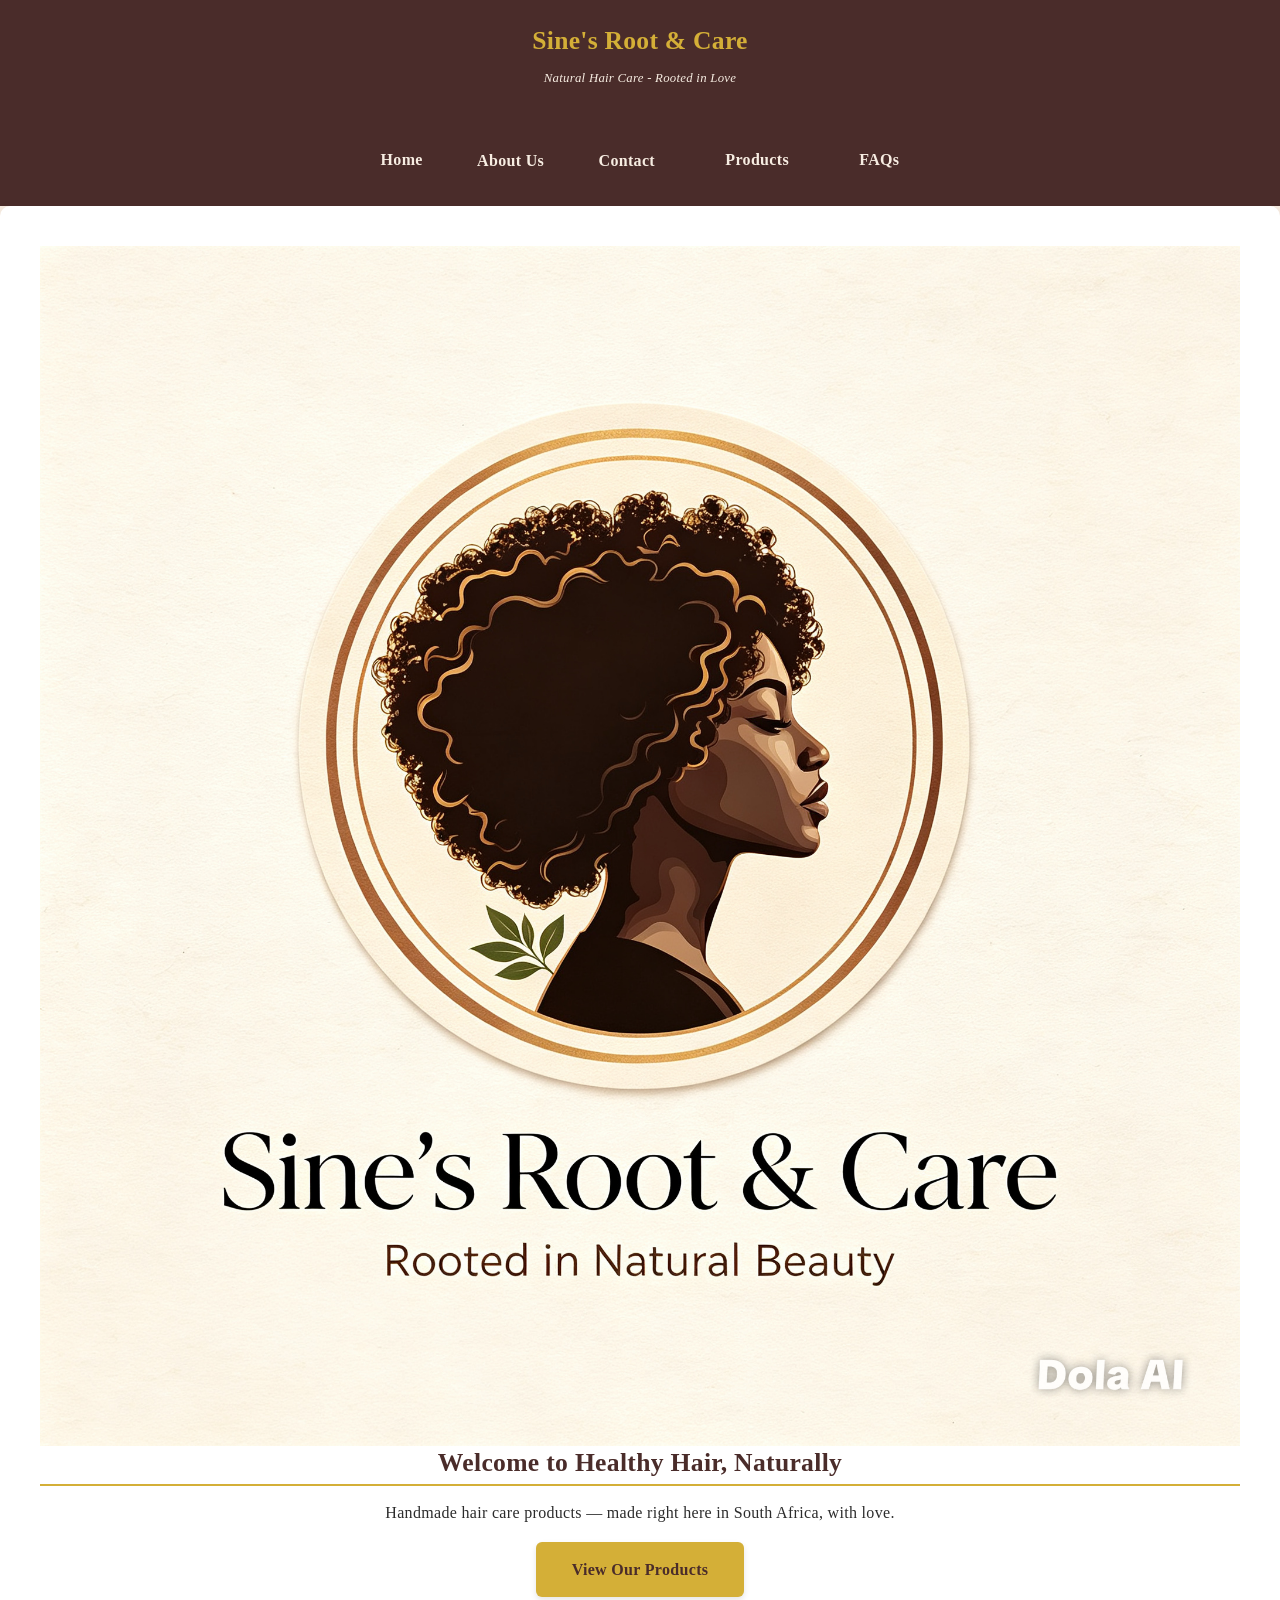
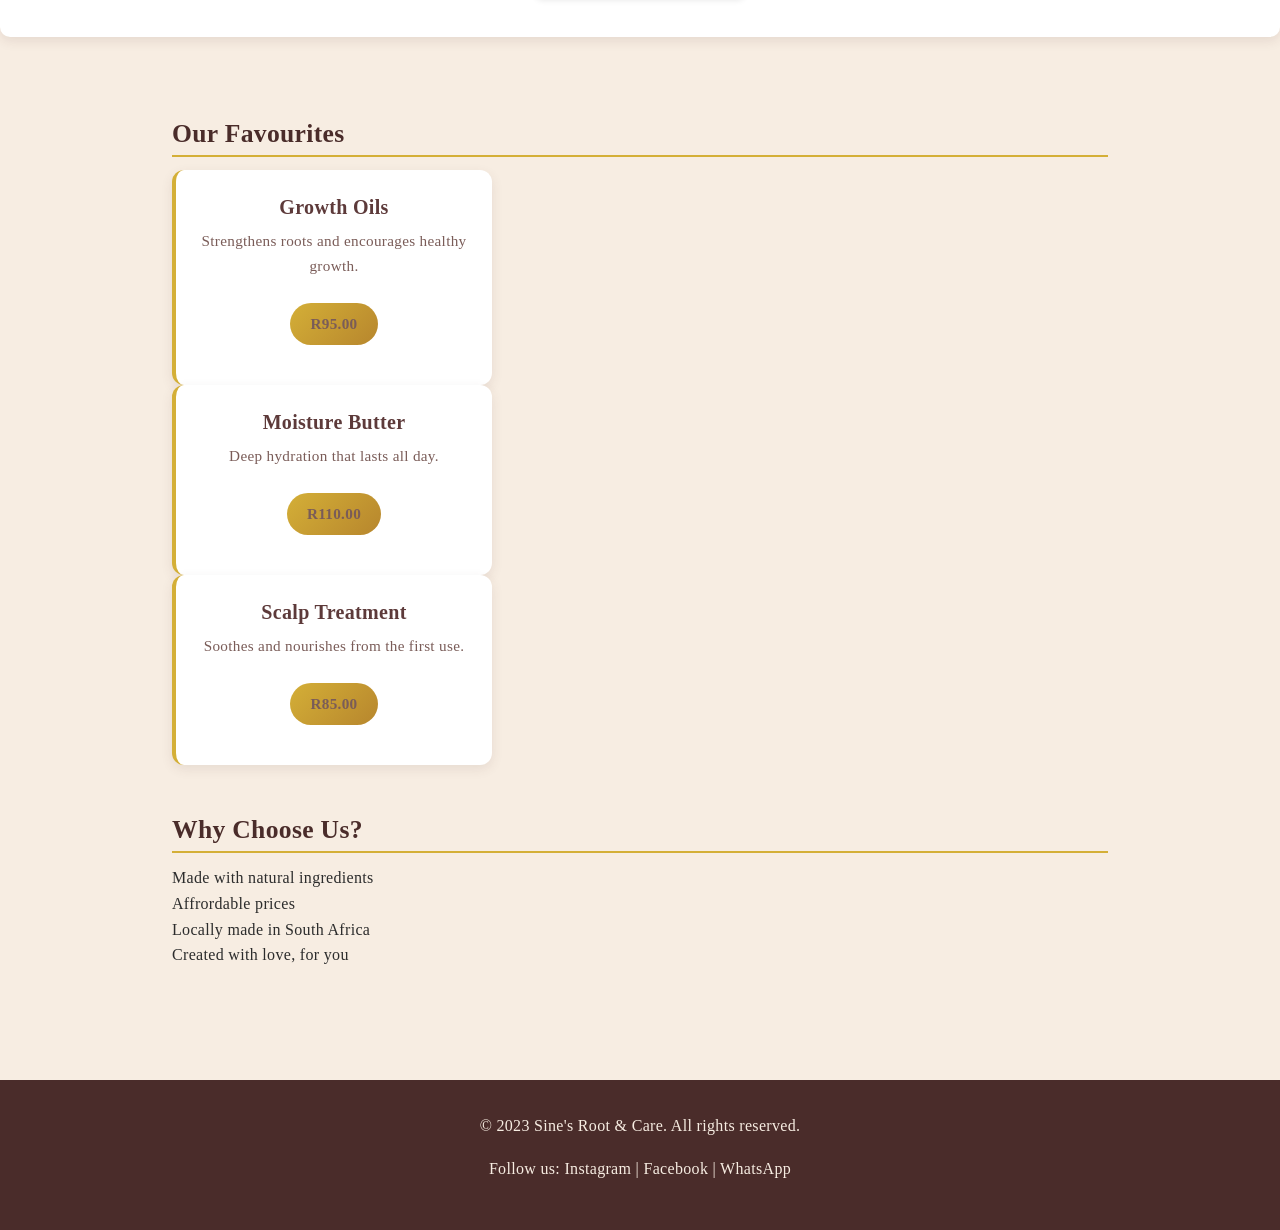
<file: index.html>
<!DOCTYPE html>
<html lang="en">
<head>
    <meta charset="UTF-8">
    <meta name="viewport" content="width=device-width, initial-scale=1.0">
    <title>Sine's Root & Care</title>
    <!--Create a CSS file-->
    <link rel="stylesheet" href="styles.css">
</head>
<body>
    <!--Header Navigation-->
<header><!--this is where the logo will go-->
    <div class="logo">
        <h1>Sine's Root & Care</h1>
        <p class="tagline">Natural Hair Care - Rooted in Love</p>
    </div>

<nav>
    <ul>
    <!--This where the links will be -->
<a href="index.html">Home</a>

<li><a href="pages/about-us.html">About Us</a></li>
<li><a href="pages/contact.html">Contact</a></li>
<li></li><a href="pages/products.html">Products</a></li>
<li></li><a href="pages/FAQs.html">FAQs</a></li>
</ul>
</nav>
</header>
<!--The main section-->
<!--This is where the HERO/SECTION will be-->
<section class="hero">
    <!-- Hero banner image -->
    <img src="assets/images/Dola.png" alt="Sine's Root & Care — Natural hair products for all textures" width="100%" height="auto">
    
    <h2>Welcome to Healthy Hair, Naturally</h2>
    <p>Handmade hair care products — made right here in South Africa, with love.</p>
    <a href="products.html" class="btn">View Our Products</a>
</section>
<main>
<!--The first section-->
    
<!--Featured products section-->


<section class="featured">
    <!--This will be the second section-->
<h2>Our Favourites</h2> 
<div class="product-card">
    <h3>Growth Oils</h3>
    <p>Strengthens roots and encourages healthy growth.</p>
    <p class="price">R95.00</p>
</div>

<div class="product-card">
    <h3>Moisture Butter</h3>
    <p>Deep hydration that lasts all day.</p>
    <p class="price">R110.00</p>
</div>

<div class="product-card">
    <h3>Scalp Treatment</h3>
    <p>Soothes and nourishes from the first use.</p>
    <p class="price">R85.00</p>
</div>
</section>
<!--the changes that I made-->
<!--Why Choose Us Section-->

<section class="why-us">
    <h2>Why Choose Us?</h2>
    <ul>
        <li>Made with natural ingredients</li>
    <li>Affrordable prices</li>
    <li>Locally made in South Africa</li>
    <li>Created with love, for you</li>
    </ul>
</section>
</main>

<!--footer-->
<footer>
    <p>&copy; 2023 Sine's Root & Care. All rights reserved.</p>
    <p>Follow us: Instagram | Facebook | WhatsApp</p>

</footer>
</body>
</html>
</file>
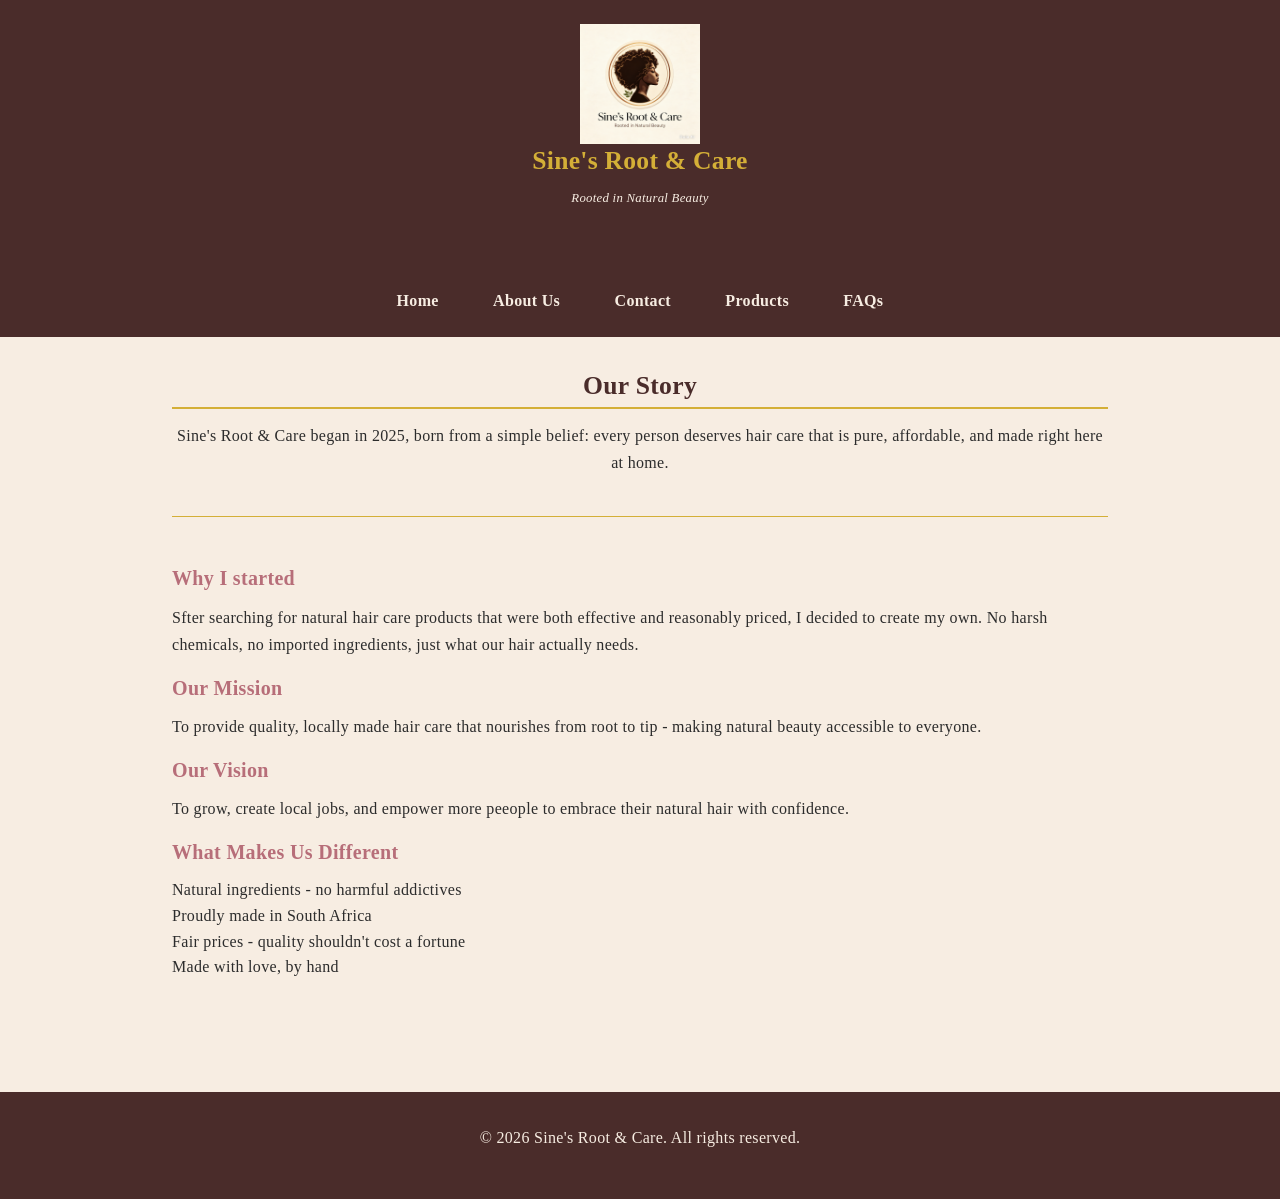
<file: about-us.html>
<!DOCTYPE html>
<html lang="en">
<head>
    <meta charset="UTF-8">
    <meta name="viewport" content="width=device-width, initial-scale=1.0">
    <title>About Us - Sine's Root & Care</title>
    <link rel="stylesheet" href="styles.css">
</head>
<body>
    <header>
        <div class="logo">
            <!-- Logo -->
            <img src="assets/images/Dola.png" alt="Sine's Root & Care" width="180">
            <h1>Sine's Root & Care</h1>
            <p class="tagline">Rooted in Natural Beauty</p>
            

        </div>
        <nav>
            <ul>
                <li><a href="index.html">Home</a></li>
                <li><a href="pages/about-us.html">About Us</a></li>
                <li><a href="pages/contact.html">Contact</a></li>
                <li><a href="pages/products.html">Products</a></li>
                <li><a href="pages/FAQs.html">FAQs</a></li>
            </ul>
        </nav>
    </header>
    <main>
        <section class="page-intro">
            <h2>Our Story</h2>
            <p>Sine's Root & Care began in 2025, born from a simple belief:
                 every person deserves hair care that is pure, affordable, and made right here at
                home.</p>

           
        </section>
        <section class="about-content">

            <h3>Why I started</h3>
            <p>Sfter searching for natural hair care products that were both
                effective and reasonably priced, I decided to create my own. No harsh 
                chemicals, no imported ingredients, just what our hair actually needs. 

            </p>

            <h3>Our Mission</h3>
            <p>To provide quality, locally made hair care that nourishes from root
                to tip - making natural beauty accessible to everyone.
            </p>

            <h3>Our Vision</h3>
            <p>To grow, create local jobs, and empower more peeople to embrace
                their natural hair with confidence.
            </p>

            <h3>What Makes Us Different</h3>
<!--the list of values-->
            <ul>
                <li>Natural ingredients - no harmful addictives</li>
                <li>Proudly made in South Africa</li>
                <li>Fair prices - quality shouldn't cost a fortune</li>
                <li>Made with love, by hand</li>
            </ul>
        </section>
    </main>
    <footer>
        <p>&copy; 2026 Sine's Root & Care. All rights reserved.</p>
    </footer>
</body>
</html>
</file>
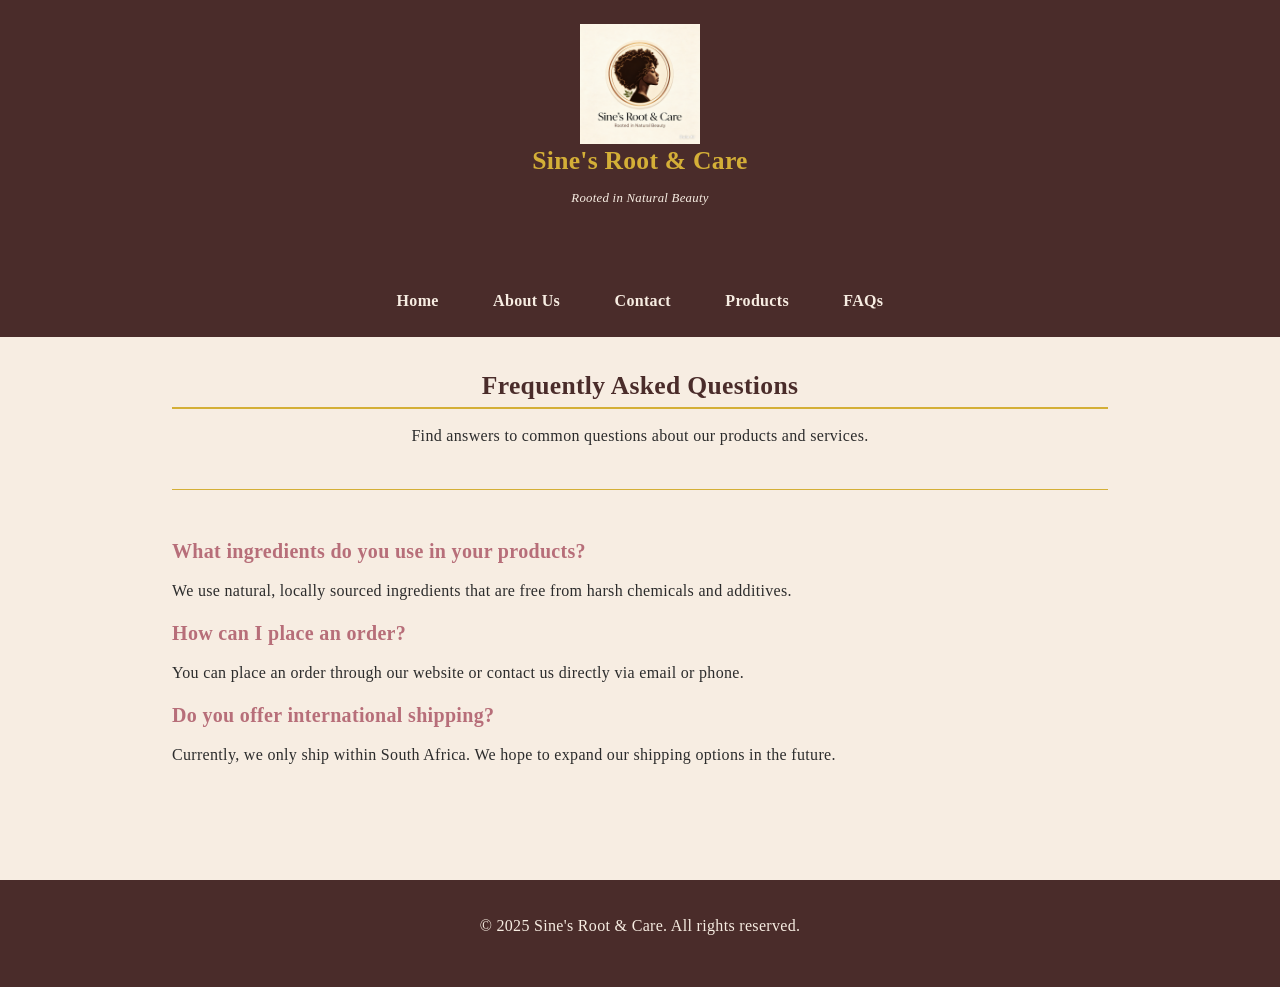
<file: FAQs.html>
<!DOCTYPE html>
<html lang="en">
<head>
    <meta charset="UTF-8">
    <meta name="viewport" content="width=device-width, initial-scale=1.0">
    <title>FAQs - Sine's Root & Care</title>
    <link rel="stylesheet" href="styles.css">

</head>
<body>
    <header>
        <div class="logo">
            <!-- Logo -->
            <img src="assets/images/Dola.png" alt="Sine's Root & Care" width="180">
            <h1>Sine's Root & Care</h1>
            <p class="tagline">Rooted in Natural Beauty</p>
        </div>
        <nav>
            <ul>
                <li><a href="index.html">Home</a></li>
                <li><a href="pages/about-us.html">About Us</a></li>
                <li><a href="pages/contact.html">Contact</a></li>
                <li><a href="pages/products.html">Products</a></li>
                <li><a href="pages/FAQs.html">FAQs</a></li>
            </ul>
        </nav>
    </header>
    <main>
        <section class="page-intro">
            <h2>Frequently Asked Questions</h2>
            <p>Find answers to common questions about our products and services.</p>
        </section>


        <section class="faq-content">
            <div class="faq-item">
                <h3>What ingredients do you use in your products?</h3>
                <p>We use natural, locally sourced ingredients that are free from harsh chemicals and additives.</p>
            </div>

            <div class="faq-item">
                <h3>How can I place an order?</h3>
                <p>You can place an order through our website or contact us directly via email or phone.</p>
            </div>

            <div class="faq-item">
                <h3>Do you offer international shipping?</h3>
                <p>Currently, we only ship within South Africa. We hope to expand our shipping options in the future.</p>
            </div>

            <!-- Add more FAQ items as needed -->
        </section>
    </main>
    <footer>
        <p>&copy; 2025 Sine's Root & Care. All rights reserved.</p>
    </footer>
</body>
</html>
</file>
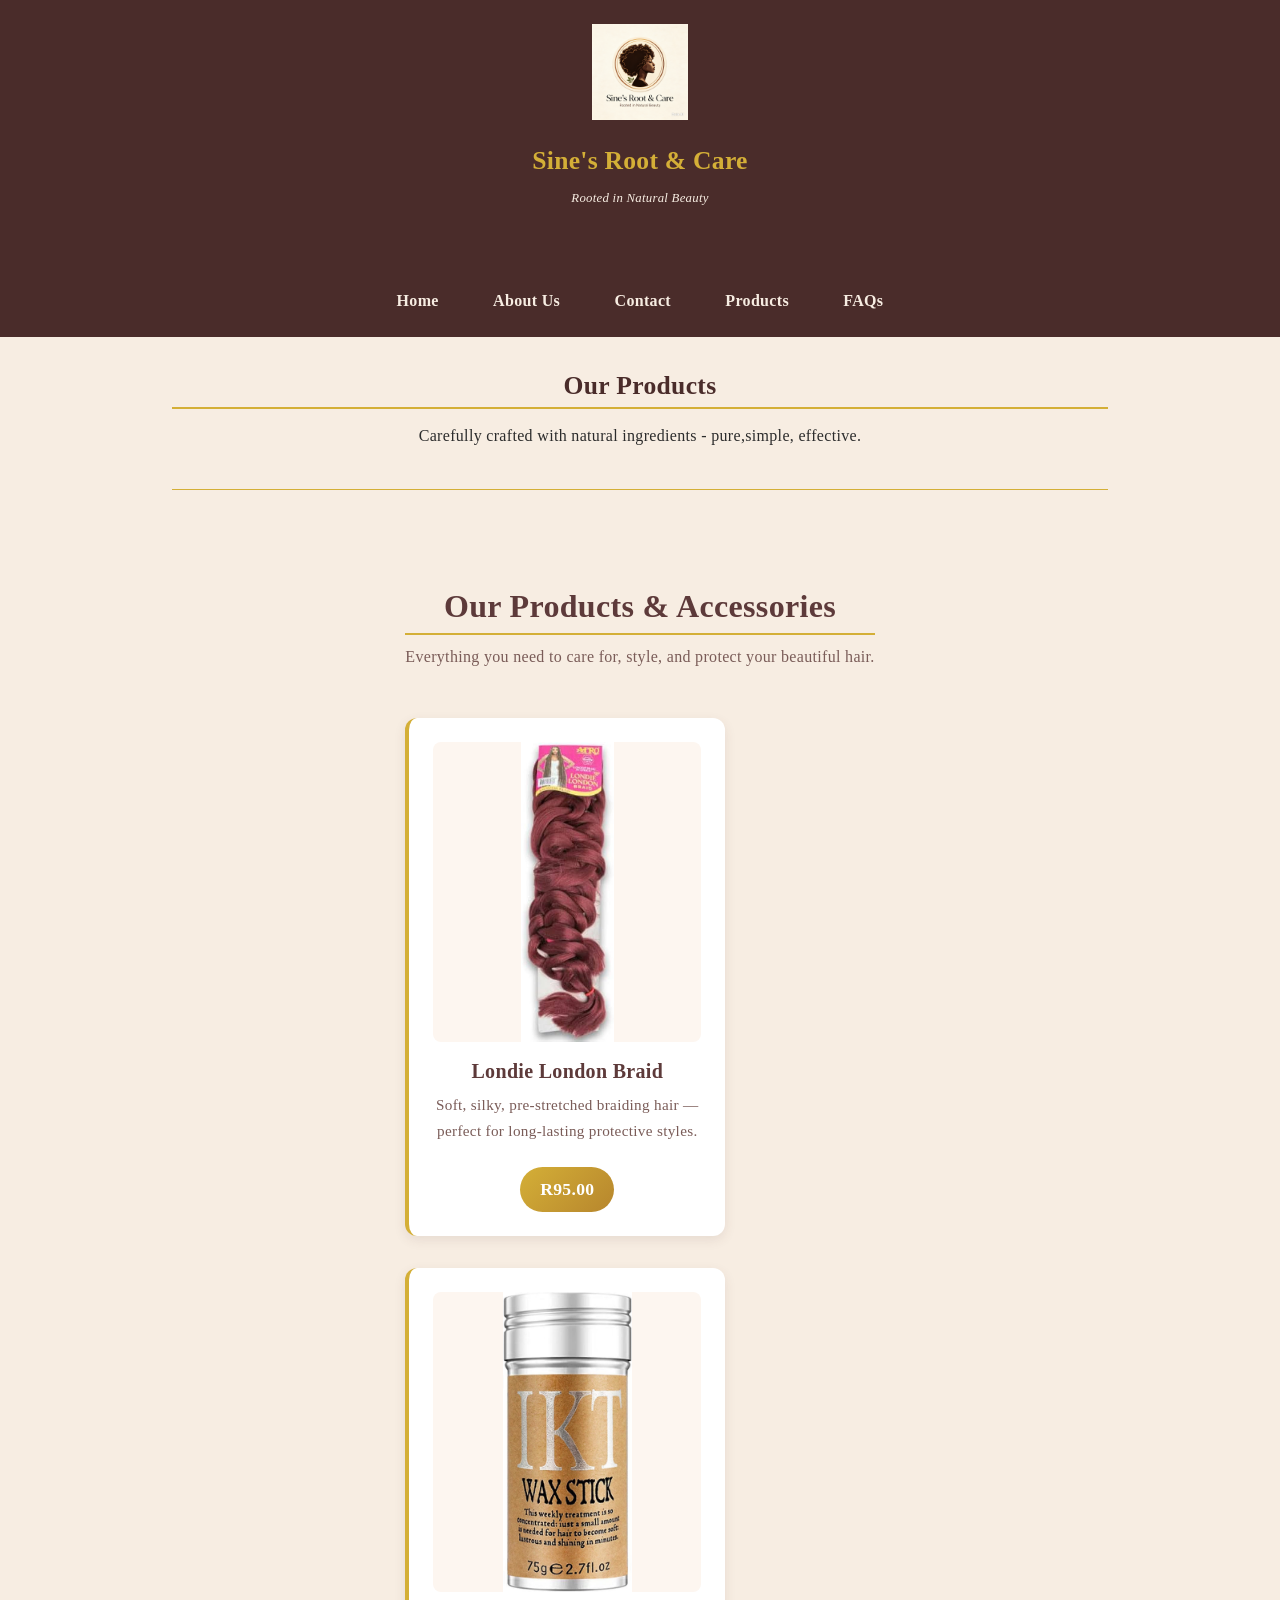
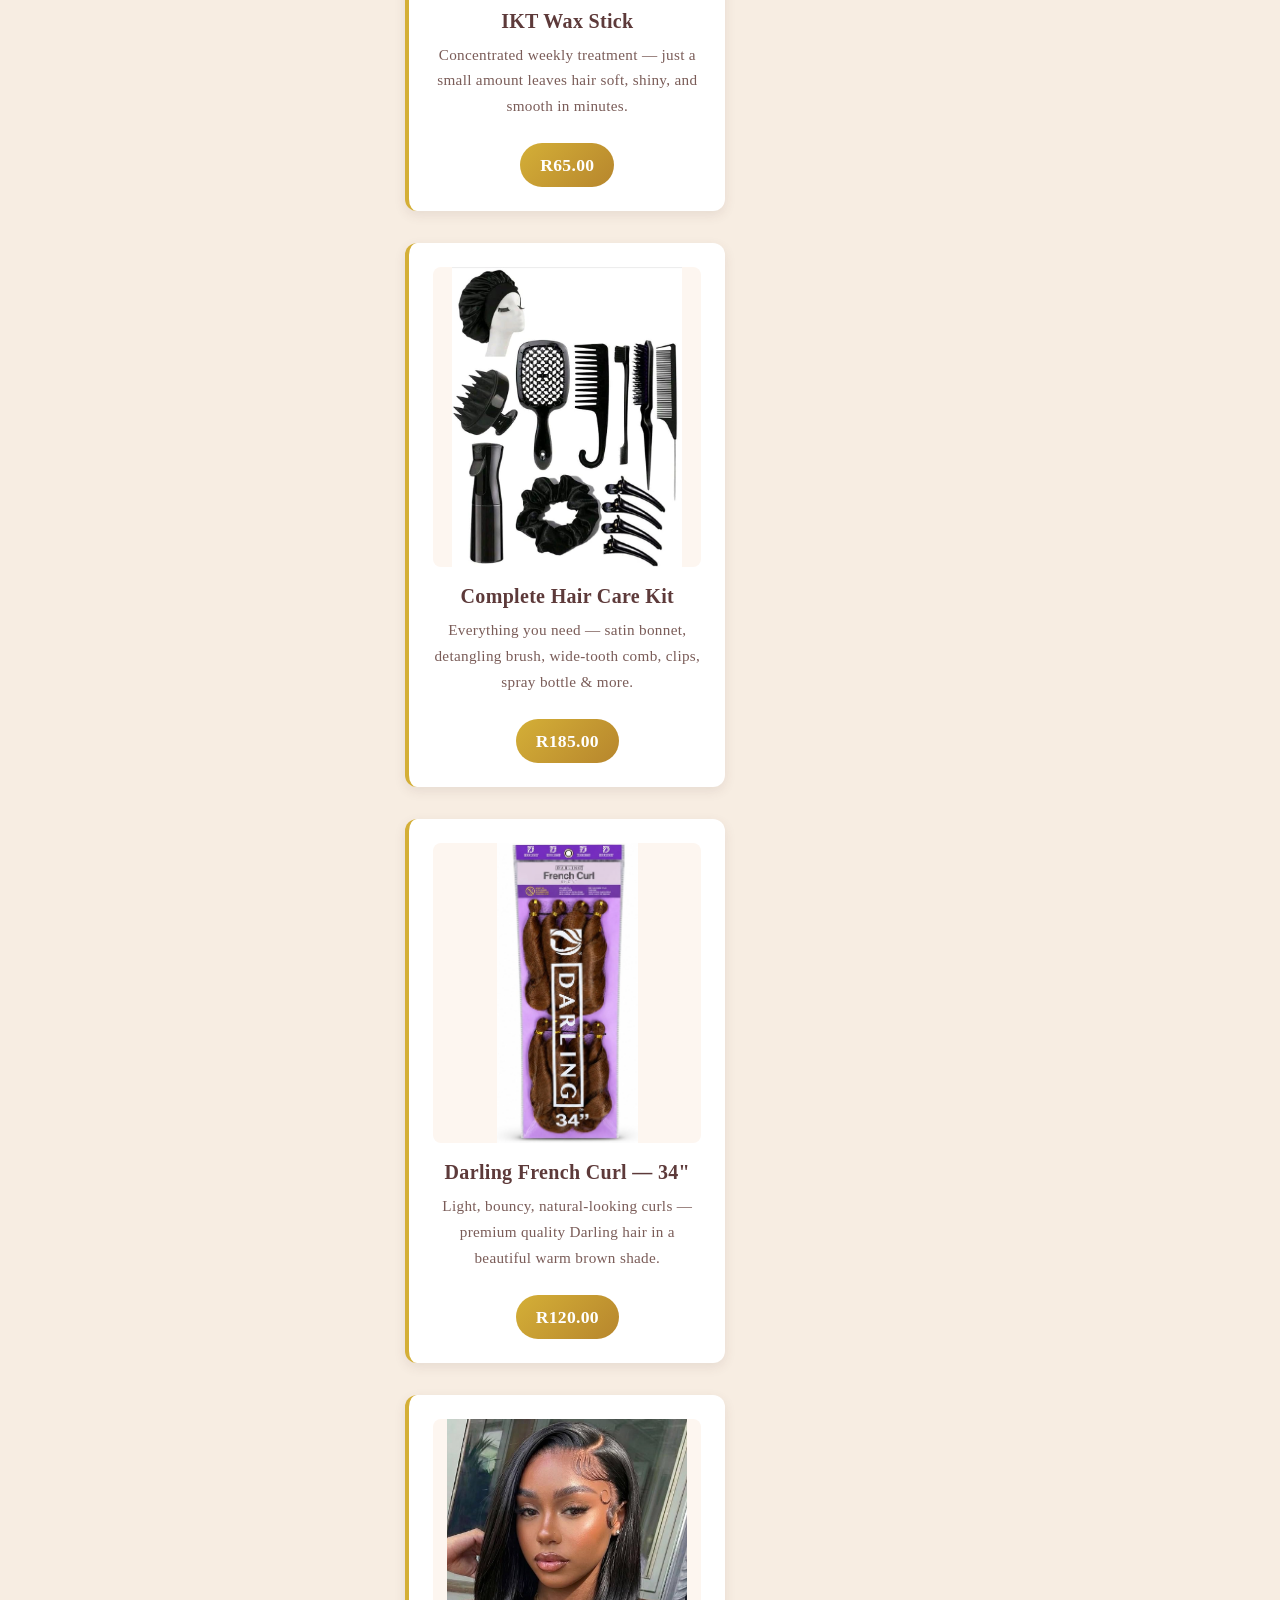
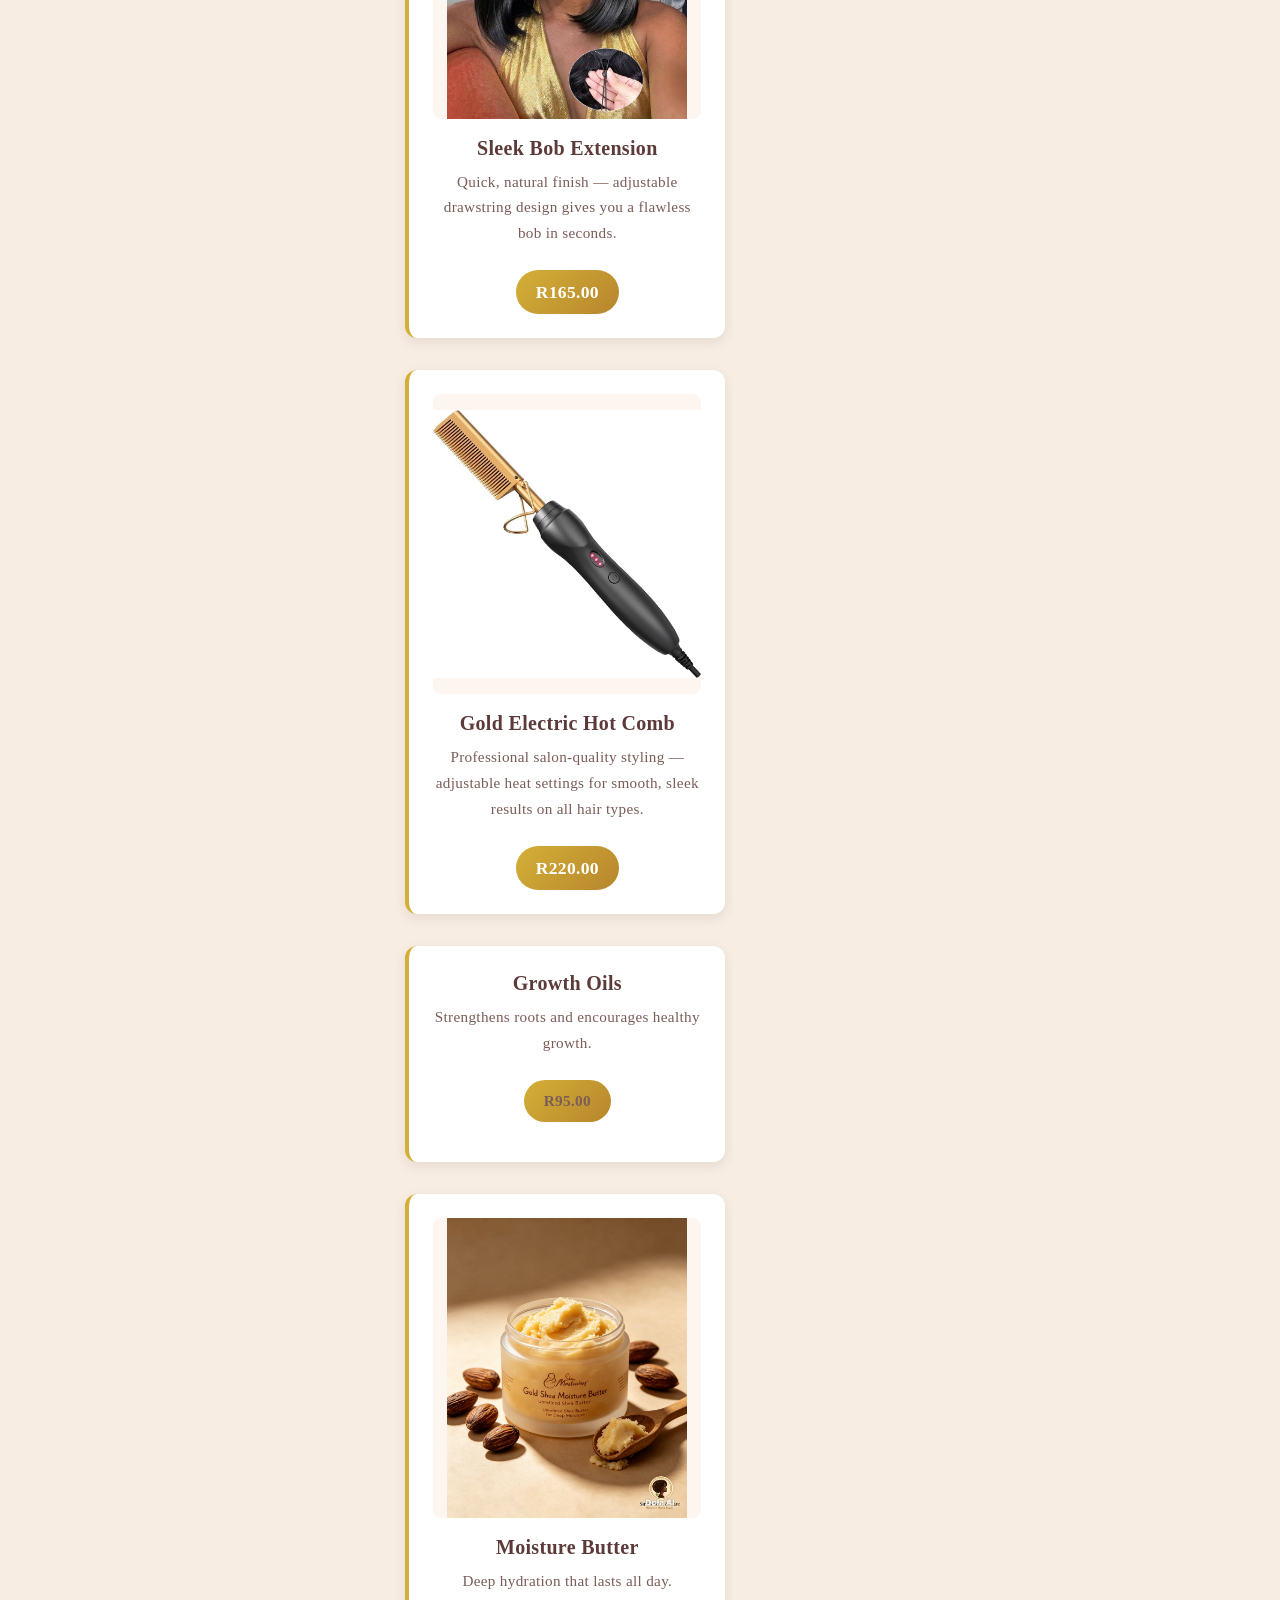
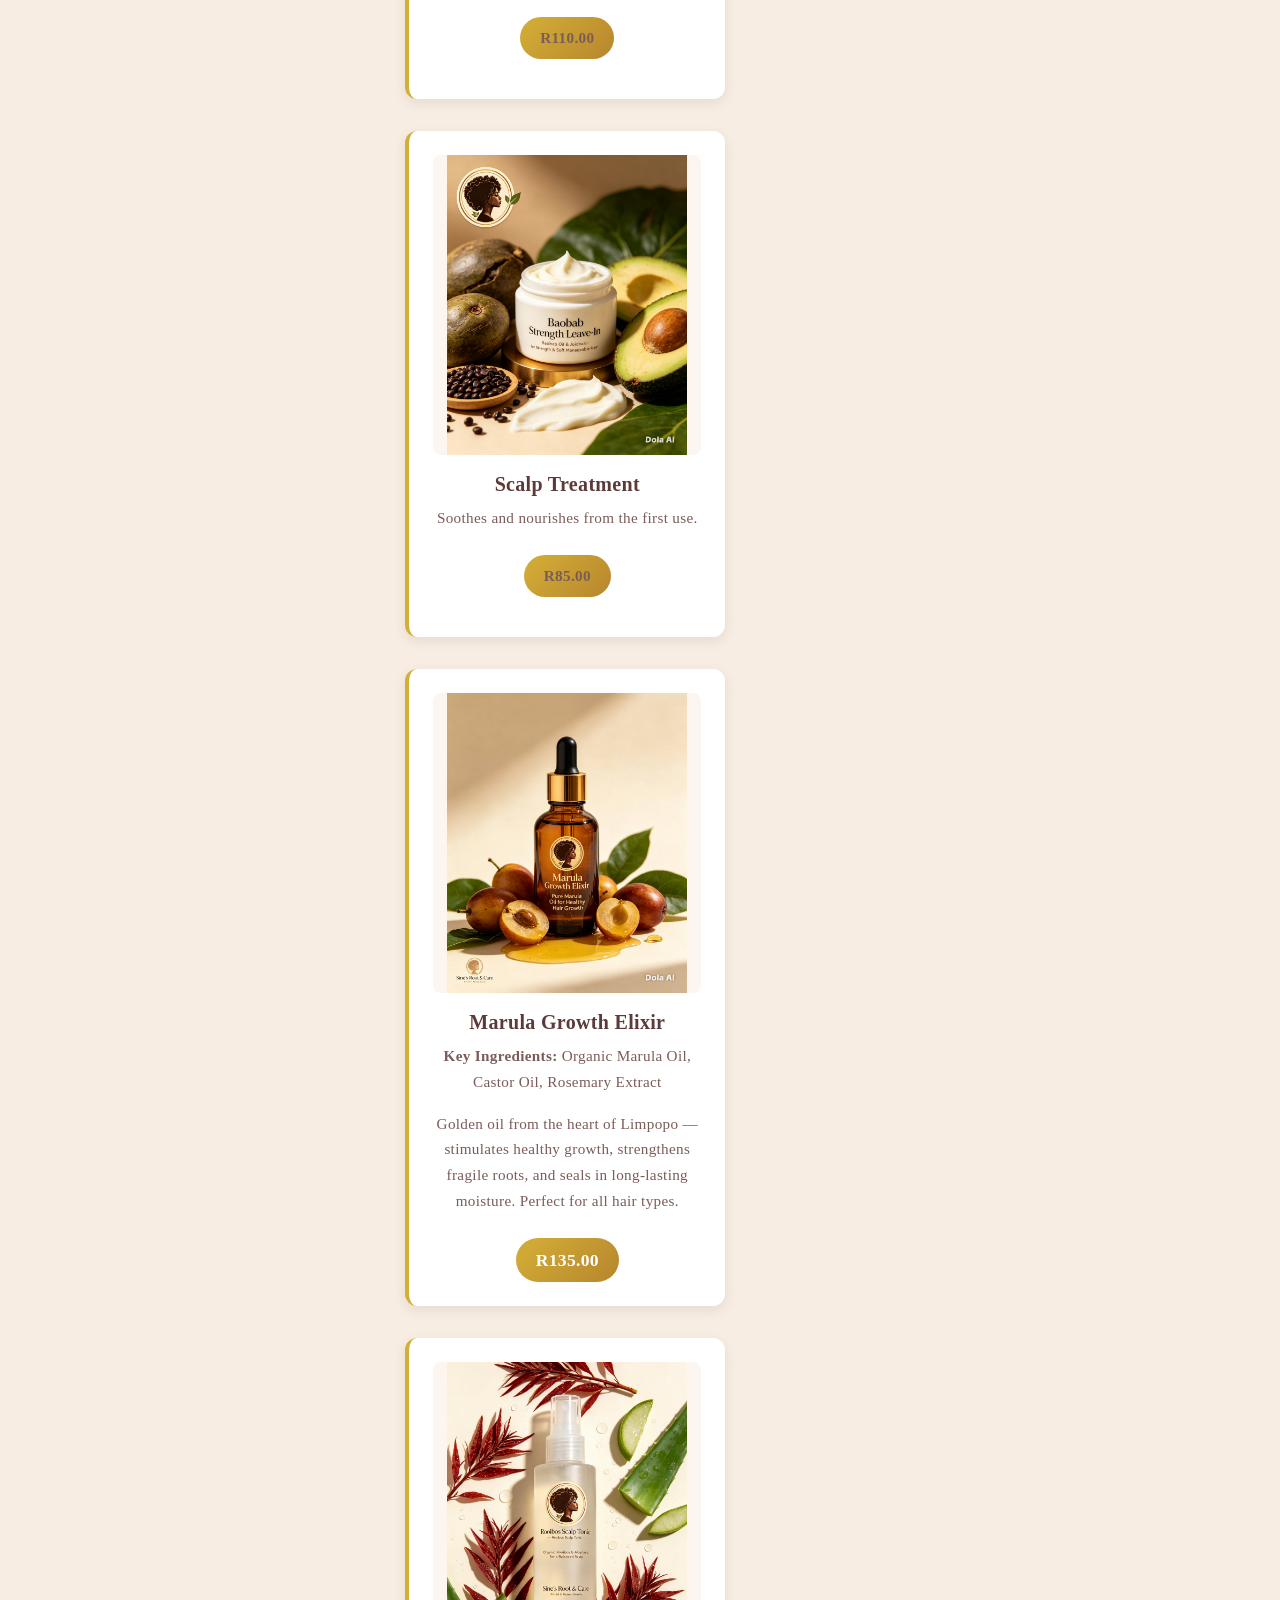
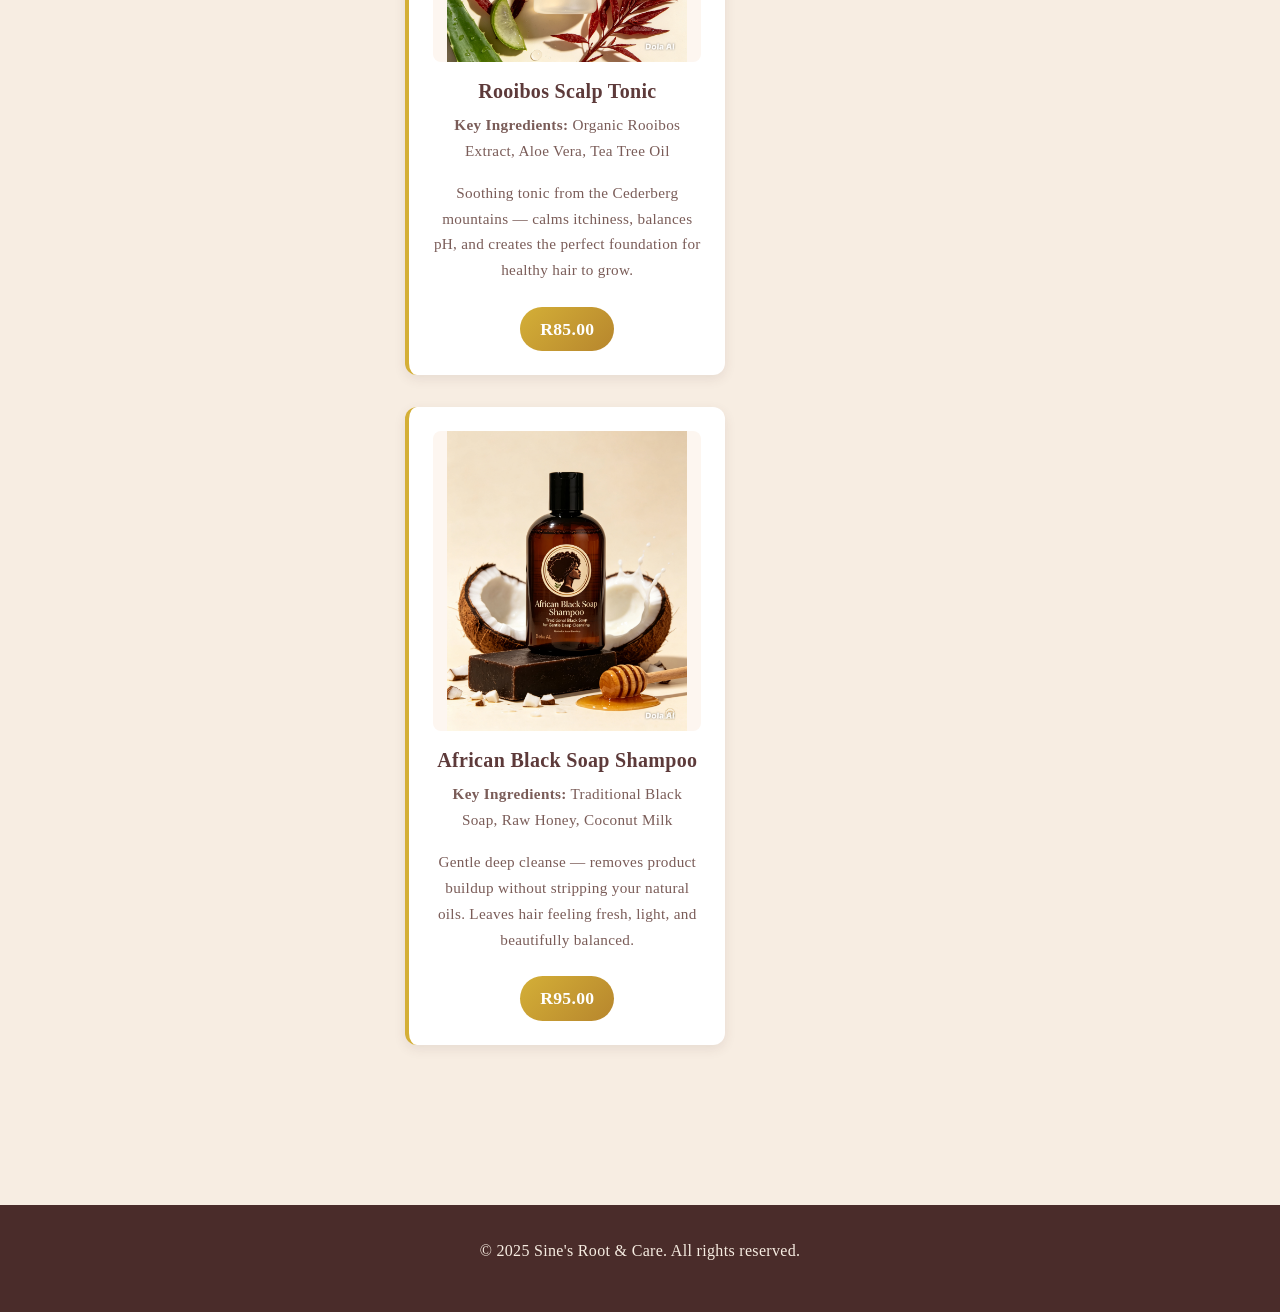
<file: products.html>
<!DOCTYPE html>
<html lang="en">
<head>
    <meta charset="UTF-8">
    <meta name="viewport" content="width=device-width, initial-scale=1.0">
    <title>Products - Sine's Root & Care</title>
    <link rel="stylesheet" href="styles.css">

</head>
<body>
    <header>
        <div class="logo">
            <!-- Logo -->
            <img src="assets/images/Dola.png" alt="Sine's Root & Care — Rooted in Natural Beauty" class="logo">
            <h1>Sine's Root & Care</h1>
            <p class="tagline">Rooted in Natural Beauty</p>
        </div>
        <nav>
            <ul>
                <li><a href="index.html">Home</a></li>
                <li><a href="pages/about-us.html">About Us</a></li>
                <li><a href="pages/contact.html">Contact</a></li>
                <li><a href="pages/products.html">Products</a></li>
                <li><a href="pages/FAQs.html">FAQs</a></li>
            </ul>
        </nav>
    </header>
    <main>
        <section class="page-intro">
            <h2>Our Products</h2>
            <p>Carefully crafted with natural ingredients - pure,simple, effective.</p>

        </section>

        <section class="product-list">
            <!-- ===== PRODUCTS SECTION ===== -->
<section class="products">
    <h2>Our Products & Accessories</h2>
    <p class="intro">Everything you need to care for, style, and protect your beautiful hair.</p>

    <div class="product-grid">

        <!-- Product 1 — Londie London Braid -->
        <div class="product-card">
            <img src="assets/images/31zDpZDkNEL._AC_UF894,1000_QL80_.jpg" alt="Londie London Braid — rich burgundy pre-stretched braiding hair" loading="lazy">
            <h3>Londie London Braid</h3>
            <p>Soft, silky, pre-stretched braiding hair — perfect for long-lasting protective styles.</p>
            <span class="price">R95.00</span>
        </div>

        <!-- Product 2 — IKT Wax Stick -->
        <div class="product-card">
            <img src="assets/images/61DDHjS7SVL._AC_SL1500_.jpg" alt="IKT Wax Stick — smoothing treatment for sleek frizz-free hair" loading="lazy">
            <h3>IKT Wax Stick</h3>
            <p>Concentrated weekly treatment — just a small amount leaves hair soft, shiny, and smooth in minutes.</p>
            <span class="price">R65.00</span>
        </div>

        <!-- Product 3 — Hair Tools Set -->
        <div class="product-card">
            <img src="assets/images/61qB3+YMGsL._AC_SY879_.jpg" alt="Complete hair care tools — bonnet, brushes, combs, clips, spray bottle" loading="lazy">
            <h3>Complete Hair Care Kit</h3>
            <p>Everything you need — satin bonnet, detangling brush, wide-tooth comb, clips, spray bottle & more.</p>
            <span class="price">R185.00</span>
        </div>

        <!-- Product 4 — Darling French Curl -->
        <div class="product-card">
            
            <img src="assets/images/61YuNnGc4IL._AC_SX679_.jpg" alt="Darling French Curl — soft natural curl braiding hair, 34 inch" loading="lazy">
            <h3>Darling French Curl — 34"</h3>
            <p>Light, bouncy, natural-looking curls — premium quality Darling hair in a beautiful warm brown shade.</p>
            <span class="price">R120.00</span>
        </div>

        <!-- Product 5 — Sleek Bob Extension -->
        <div class="product-card">
            <img src="assets/images/71hW47Pa3xL._AC_UF894,1000_QL80_.jpg" alt="Natural black sleek bob drawstring extension — easy instant style" loading="lazy">
            <h3>Sleek Bob Extension</h3>
            <p>Quick, natural finish — adjustable drawstring design gives you a flawless bob in seconds.</p>
            <span class="price">R165.00</span>
        </div>

        <!-- Product 6 — Gold Hot Comb -->
        <div class="product-card">
            <img src="assets/images/519uvoCenvL._AC_SL1000_.jpg" alt="Professional gold electric straightening comb" loading="lazy">
            <h3>Gold Electric Hot Comb</h3>
            <p>Professional salon-quality styling — adjustable heat settings for smooth, sleek results on all hair types.</p>
            <span class="price">R220.00</span>
        </div>

    

            
     <div class="product-card">
                <h3>Growth Oils</h3>
                <p>Strengthens roots and encourages healthy growth.</p>
                <p class="price">R95.00</p>
            </div>

            <div class="product-card">
                <img src="assets/images/Gold Shea Moisture Butter.png" alt="Shea moisture butter" loading="lazy">
                <h3>Moisture Butter</h3>
                <p>Deep hydration that lasts all day.</p>
                <p class="price">R110.00</p>
            </div>

            <div class="product-card">
                <img src="assets/images/Baobab Strength Leave-In.png" alt="Baobab leave-in treatment" loading="lazy">
                <h3>Scalp Treatment</h3>
                <p>Soothes and nourishes from the first use.</p>
                <p class="price">R85.00</p>
            </div>

            

        <!-- PRODUCT 1 — Marula Growth Elixir -->
        <div class="product-card">
            <img src="assets/images/Marula Growth Elixir.png" 
                 alt="Marula Growth Elixir — pure organic Marula oil from Limpopo, stimulates hair growth and strengthens roots" 
                 loading="lazy">
            <h3>Marula Growth Elixir</h3>
            <p class="ingredients"><strong>Key Ingredients:</strong> Organic Marula Oil, Castor Oil, Rosemary Extract</p>
            <p>Golden oil from the heart of Limpopo — stimulates healthy growth, strengthens fragile roots, and seals in long-lasting moisture. Perfect for all hair types.</p>
            <span class="price">R135.00</span>
        </div>

        <!-- PRODUCT 3 — Rooibos Scalp Tonic -->
        <div class="product-card">
            <img src="assets/images/Rooibos Scalp Tonic.png" 
                 alt="Rooibos Scalp Tonic — organic South African Rooibos and Aloe Vera for soothing healthy scalps" 
                 loading="lazy">
            <h3>Rooibos Scalp Tonic</h3>
            <p class="ingredients"><strong>Key Ingredients:</strong> Organic Rooibos Extract, Aloe Vera, Tea Tree Oil</p>
            <p>Soothing tonic from the Cederberg mountains — calms itchiness, balances pH, and creates the perfect foundation for healthy hair to grow.</p>
            <span class="price">R85.00</span>
        </div>

        <!-- PRODUCT 5 — African Black Soap Shampoo -->
        <div class="product-card">
            <img src="assets/images/African Black Soap Shampoo.jpeg" 
                 alt="African Black Soap Shampoo — traditional gentle cleansing without stripping natural oils" 
                 loading="lazy">
            <h3>African Black Soap Shampoo</h3>
            <p class="ingredients"><strong>Key Ingredients:</strong> Traditional Black Soap, Raw Honey, Coconut Milk</p>
            <p>Gentle deep cleanse — removes product buildup without stripping your natural oils. Leaves hair feeling fresh, light, and beautifully balanced.</p>
            <span class="price">R95.00</span>
        </div>

            <!-- Add more product cards as needed -->
        </section>
    </main>
    <footer>
        <p>&copy; 2025 Sine's Root & Care. All rights reserved.</p>
    </footer>
    
</body>
</html>
</file>
<file: styles.css>
/* CSS RESET - Ensures consistency across browsers
Removes default marging/padding so every browser starts the same.
*/

/* ==============================================
   2.2 CSS RESET — Consistent across all browsers
============================================== */
* {
    margin: 0;
    padding: 0;
    box-sizing: border-box;
}

ul, ol {
    list-style: none;
}

a {
    text-decoration: none;
    color: inherit;
}

img {
    max-width: 100%;
    height: auto;
    display: block;
}

/* ==============================================
   BASE STYLES & COLOUR PALETTE
============================================== */
:root {
    --chocolate: #4A2C2A;
    --champagne: #F7EDE2;
    --gold: #D4AF37;
    --rosegold: #B76E79;
    --text-dark: #2C2C2C;
    --white: #FFFFFF;
}

/* ==============================================
   2.3 TYPOGRAPHY — font-family, size, weight, spacing
============================================== */
body {
    font-family: 'Lucida Bright', 'Times New Roman', serif;
    font-size: 1rem;           /* Relative unit — 3.2 ✅ */
    line-height: 1.6;          /* Line height ✅ */
    letter-spacing: 0.02em;    /* Letter spacing ✅ */
    font-weight: 400;          /* Regular weight ✅ */
    color: var(--text-dark);
    background-color: var(--champagne);
}

h1, h2, h3, h4, h5, h6 {
    font-family: 'Lucida Bright', serif;
    font-weight: 700;          /* Bold ✅ */
    color: var(--chocolate);
    line-height: 1.3;
    margin-bottom: 0.8rem;
}

h1 { font-size: 2rem; }
h2 { font-size: 1.6rem; border-bottom: 2px solid var(--gold); padding-bottom: 0.3rem; }
h3 { font-size: 1.25rem; color: var(--rosegold); }

p {
    margin-bottom: 1rem;
    line-height: 1.7;
}

/* ==============================================
   2.4 LAYOUT STRUCTURE — Flexbox & Centering
============================================== */
header {
    background-color: var(--chocolate);
    color: var(--white);
    padding: 1.5rem 2rem;
    text-align: center;
}

.logo {
    display: flex;
    flex-direction: column;
    align-items: center;
    margin-bottom: 1rem;
}

.logo img {
    margin-bottom: 0.5rem;
}

.logo h1 {
    color: var(--gold);
    border-bottom: none;
}

.tagline {
    font-style: italic;
    color: var(--champagne);
}

/* Navigation — Flexbox Layout ✅ */
nav ul {
    display: flex;
    flex-wrap: wrap;
    justify-content: center;
    align-items: center;
    gap: 1rem;
    margin-top: 1rem;
}

nav a {
    color: var(--champagne);
    font-weight: 600;
    padding: 0.6rem 1.2rem;
    border-radius: 4px;
    transition: all 0.3s ease;
}

/* 2.5 PSEUDO-CLASSES — :hover, :active ✅ */
nav a:hover {
    background-color: var(--rosegold);
    color: var(--white);
}

nav a:active {
    background-color: #8B4E57;
}

nav a.active {
    background-color: var(--gold);
    color: var(--chocolate);
}

/* Main Content — Centered Layout */
main {
    max-width: 1000px;
    margin: 0 auto;
    padding: 2rem;
}

section {
    margin-bottom: 3rem;
}

.page-intro {
    text-align: center;
    padding-bottom: 1.5rem;
    border-bottom: 1px solid var(--gold);
}

/* Hero Section */
.hero {
    text-align: center;
    padding: 2.5rem;
    background-color: var(--white);
    border-radius: 10px;
    box-shadow: 0 4px 12px rgba(74, 44, 42, 0.1);
}

/* Buttons — Visual Styles ✅ */
.btn {
    display: inline-block;
    background-color: var(--gold);
    color: var(--chocolate);
    font-weight: 700;
    padding: 0.9rem 2.2rem;
    border-radius: 6px;
    border: none;
    box-shadow: 0 3px 6px rgba(0,0,0,0.1);
    transition: all 0.3s ease;
    cursor: pointer;
}

.btn:hover {
    background-color: var(--rosegold);
    color: var(--white);
    transform: translateY(-2px);
    box-shadow: 0 5px 12px rgba(183, 110, 121, 0.3);
}

.btn:active {
    transform: translateY(0);
}

/* Product Cards — Multi-column Layout ✅ */
.product-list {
    display: flex;
    flex-wrap: wrap;
    gap: 1.5rem;
    justify-content: center;
}

.product-card {
    flex: 1 1 280px;
    max-width: 320px;
    background-color: var(--white);
    padding: 1.5rem;
    border-radius: 8px;
    border-left: 4px solid var(--gold);
    box-shadow: 0 2px 8px rgba(0,0,0,0.06);
    transition: transform 0.3s ease;
}

.product-card:hover {
    transform: translateY(-5px);
    box-shadow: 0 6px 15px rgba(74, 44, 42, 0.15);
}

.price {
    font-weight: 700;
    color: var(--rosegold);
    font-size: 1.1rem;
    margin-top: 0.5rem;
}

/* Form Styling */
form {
    background-color: var(--white);
    padding: 2rem;
    border-radius: 10px;
    box-shadow: 0 3px 10px rgba(0,0,0,0.08);
    max-width: 600px;
    margin: 0 auto;
}

form label {
    display: block;
    margin-top: 1rem;
    margin-bottom: 0.4rem;
    font-weight: 600;
    color: var(--chocolate);
}

form input, form select, form textarea {
    width: 100%;
    padding: 0.8rem;
    border: 1px solid #D1BFA8;
    border-radius: 4px;
    background-color: #FFFCF8;
    font-family: inherit;
    font-size: 1rem;
}

form input:focus, form select:focus, form textarea:focus {
    outline: 2px solid var(--gold);
    border-color: var(--gold);
}

/* Footer */
footer {
    background-color: var(--chocolate);
    color: var(--champagne);
    text-align: center;
    padding: 2rem;
    margin-top: 2rem;
}

footer a {
    color: var(--gold);
    text-decoration: underline;
}

footer a:hover {
    color: var(--rosegold);
}

/* ==============================================
   3. RESPONSIVE DESIGN — Media Queries
   3.1 Breakpoints: Desktop → Tablet → Mobile ✅
   3.2 Relative Units (rem/em) already used above ✅
============================================== */

/* Tablet Screens — 768px & below */
@media (max-width: 768px) {
    body {
        font-size: 0.95rem;
    }

    h1 { font-size: 1.6rem; }
    h2 { font-size: 1.3rem; }

    nav ul {
        gap: 0.5rem;
    }

    nav a {
        padding: 0.5rem 0.8rem;
        font-size: 0.9rem;
    }

    main {
        padding: 1rem;
    }

    .hero {
        padding: 1.5rem;
    }

    .product-card {
        flex: 1 1 100%;
        max-width: 100%;
    }
}

/* Mobile Screens — 480px & below */
@media (max-width: 480px) {
    body {
        font-size: 0.9rem;
        letter-spacing: 0;
    }

    header {
        padding: 1rem;
    }

    nav ul {
        flex-direction: column;
        gap: 0.3rem;
    }

    nav a {
        width: 100%;
        text-align: center;
    }

    h1 { font-size: 1.4rem; }

    .btn {
        width: 100%;
        padding: 0.8rem;
    }

    form {
        padding: 1.2rem;
    }
}
/* ===== PRODUCTS STYLING ===== */
.products {
    padding: 3rem 2rem;
    max-width: 1200px;
    margin: 0 auto;
}

.products h2 {
    text-align: center;
    color: #5D3A3A;
    font-size: 2rem;
    margin-bottom: 0.5rem;
}

.products .intro {
    text-align: center;
    color: #7A5C58;
    margin-bottom: 3rem;
}

.product-grid {
    display: grid;
    grid-template-columns: repeat(auto-fit, minmax(280px, 1fr));
    gap: 2rem;
}

.product-card {
    background: #fff;
    border-radius: 12px;
    padding: 1.5rem;
    text-align: center;
    box-shadow: 0 4px 12px rgba(93, 58, 58, 0.1);
    transition: transform 0.3s ease;
}

.product-card:hover {
    transform: translateY(-5px);
}

.product-card img {
    width: 100%;
    height: 300px;
    object-fit: contain;
    border-radius: 8px;
    margin-bottom: 1rem;
    background: #FDF6F0;
}

.product-card h3 {
    color: #5D3A3A;
    margin-bottom: 0.5rem;
}

.product-card p {
    color: #7A5C58;
    font-size: 0.95rem;
    margin-bottom: 1rem;
}

.price {
    display: inline-block;
    background: linear-gradient(135deg, #D4AF37, #B7862D);
    color: white;
    font-weight: bold;
    padding: 0.5rem 1.25rem;
    border-radius: 25px;
    font-size: 1.1rem;
}

/* ===== RESIZE YOUR LOGO ===== */
.logo img {
    width: 150px;      /* ← Make this number SMALLER for tinier logo */
    height: auto;      /* ← Keeps proportions — won't stretch! */
    display: block;
    margin: 0 auto;    /* ← Keeps it centered */
}

/* If your logo is inside a div like this: <div class="logo"> */
.logo {
    transform: scale(0.8);  /* ← 0.8 = 80% size; try 0.7 or 0.5 */
    transform-origin: top center;
}
</file>
